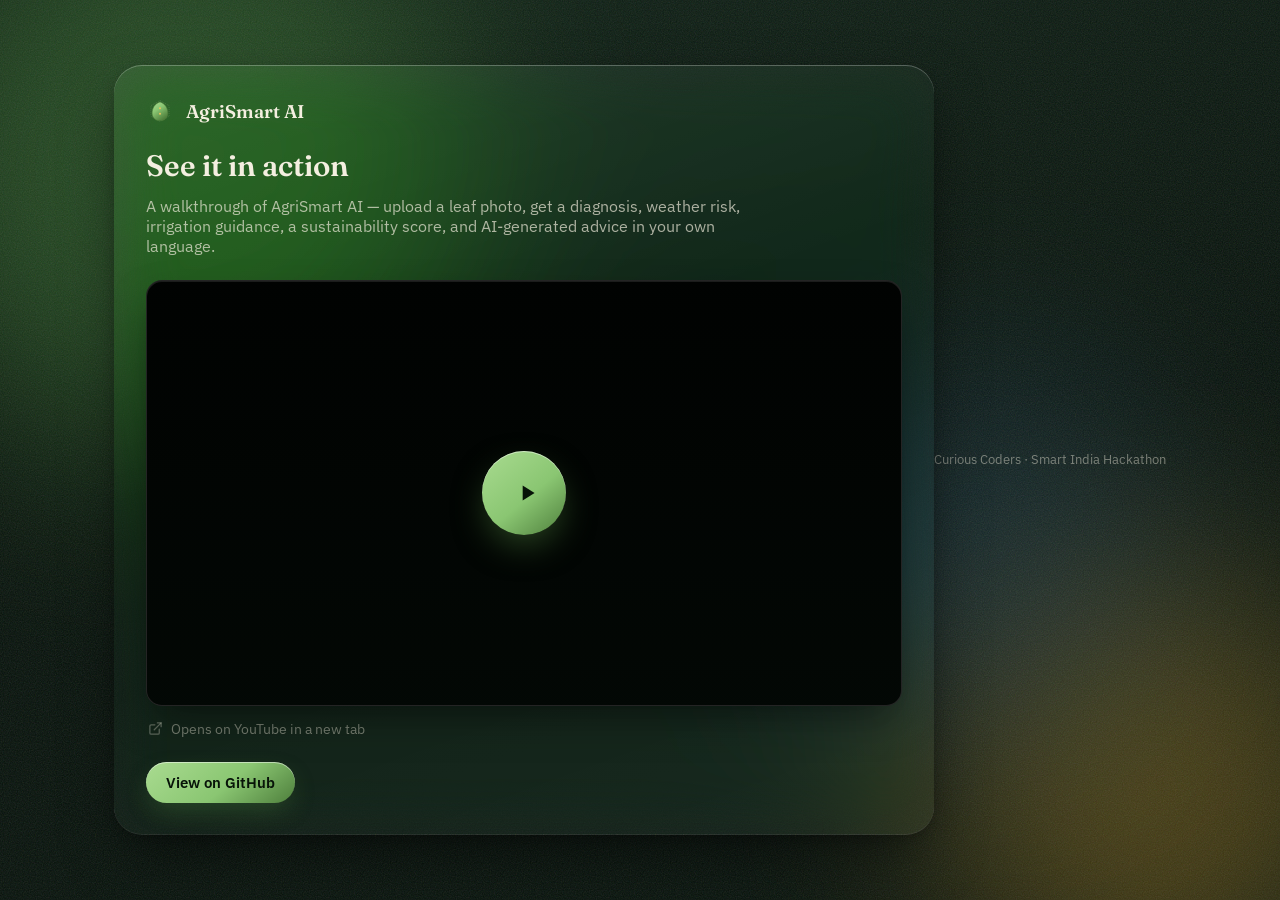
<file: report/demo.html>
<!DOCTYPE html>
<html lang="en">
<head>
<meta charset="UTF-8">
<meta name="viewport" content="width=device-width, initial-scale=1">
<title>Demo video · AgriSmart AI</title>
<link rel="preconnect" href="https://fonts.googleapis.com">
<link rel="preconnect" href="https://fonts.gstatic.com" crossorigin>
<link href="https://fonts.googleapis.com/css2?family=Fraunces:opsz,wght@9..144,400;9..144,500;9..144,600;9..144,700&family=IBM+Plex+Sans:wght@400;500;600&display=swap" rel="stylesheet">
<style>
  :root {
    --bg-deep: #06110A; --bg-mid: #0E2015;
    --paper: #F4EFE0; --paper-dim: rgba(244,239,224,0.68); --paper-faint: rgba(244,239,224,0.44);
    --moss: #8AC672; --moss-deep: #4E7F3C; --wheat: #EDC25A;
    --glass-brd: rgba(255,255,255,0.14); --radius: 28px; --radius-sm: 16px;
    --ease: cubic-bezier(0.22,1,0.36,1);
  }
  * { box-sizing: border-box; }
  html, body { height: 100%; }
  body {
    margin: 0; font-family: 'IBM Plex Sans', system-ui, sans-serif; color: var(--paper);
    background: radial-gradient(ellipse 130% 90% at 50% -15%, var(--bg-mid), var(--bg-deep) 72%);
    min-height: 100%; display: flex; align-items: center; justify-content: center;
    padding: 32px 18px; overflow-x: hidden;
  }
  h1 { font-family: 'Fraunces', serif; font-weight: 600; margin: 0; }

  .bg { position: fixed; inset: 0; z-index: -2; overflow: hidden; }
  .blob { position: absolute; border-radius: 50%; filter: blur(100px); opacity: 0.5; }
  .blob--moss  { width: 46vw; height: 46vw; background: #3E7A34; top: -14vh; left: -9vw; animation: drift1 28s ease-in-out infinite; }
  .blob--wheat { width: 34vw; height: 34vw; background: #8A6A1C; bottom: -12vh; right: -7vw; animation: drift2 34s ease-in-out infinite; }
  .blob--slate { width: 30vw; height: 30vw; background: #2C5068; top: 40%; right: 8%; animation: drift3 31s ease-in-out infinite; opacity: 0.36; }
  @keyframes drift1 { 0%,100%{transform:translate(0,0) scale(1);} 50%{transform:translate(7vw,6vh) scale(1.12);} }
  @keyframes drift2 { 0%,100%{transform:translate(0,0) scale(1);} 50%{transform:translate(-6vw,-6vh) scale(1.08);} }
  @keyframes drift3 { 0%,100%{transform:translate(0,0) scale(1);} 50%{transform:translate(-5vw,5vh) scale(1.15);} }
  .grain {
    position: fixed; inset: 0; z-index: -1; pointer-events: none; opacity: 0.14;
    background-image: url("data:image/svg+xml,%3Csvg xmlns='http://www.w3.org/2000/svg' width='140' height='140'%3E%3Cfilter id='n'%3E%3CfeTurbulence type='fractalNoise' baseFrequency='0.85' numOctaves='3'/%3E%3C/filter%3E%3Crect width='100%25' height='100%25' filter='url(%23n)'/%3E%3C/svg%3E");
  }

  .card {
    position: relative; width: 100%; max-width: 820px;
    background: linear-gradient(160deg, rgba(255,255,255,0.09), rgba(255,255,255,0.02) 42%, rgba(255,255,255,0.05));
    backdrop-filter: blur(30px) saturate(185%); -webkit-backdrop-filter: blur(30px) saturate(185%);
    border-radius: var(--radius); overflow: hidden;
    box-shadow: 0 24px 60px -12px rgba(0,0,0,0.55), 0 4px 16px -4px rgba(0,0,0,0.3),
                inset 0 1px 0 rgba(255,255,255,0.26), inset 0 -1px 0 rgba(255,255,255,0.06);
    padding: 32px;
    animation: fadeUp 0.6s var(--ease);
  }
  @keyframes fadeUp { from { opacity: 0; transform: translateY(16px); } to { opacity: 1; transform: none; } }

  .wordmark { display: flex; align-items: center; gap: 12px; margin-bottom: 22px; }
  .wordmark span { font-family: 'Fraunces', serif; font-size: 1.15rem; font-weight: 600; }

  .logo-hex { transform-origin: 100px 100px; animation: spin 12s linear infinite; }
  @keyframes spin { to { transform: rotate(360deg); } }
  .logo-sway { transform-origin: 100px 100px; animation: sway 5s ease-in-out infinite; }
  @keyframes sway { 0%,100%{transform:rotate(-2deg);} 50%{transform:rotate(2deg);} }
  .logo-pulse { transform-origin: center; animation: pulse 2s ease-in-out infinite; }
  @keyframes pulse { 0%,100%{opacity:0.65;} 50%{opacity:1;} }

  h1 { font-size: clamp(1.4rem, 3.6vw, 1.85rem); line-height: 1.25; max-width: 26ch; }
  .caption { color: var(--paper-dim); margin: 12px 0 24px; font-size: 0.98rem; max-width: 60ch; }

  .video-frame {
    position: relative; display: block; width: 100%; aspect-ratio: 16 / 9;
    border-radius: var(--radius-sm); overflow: hidden;
    border: 1px solid var(--glass-brd);
    box-shadow: 0 18px 40px -10px rgba(0,0,0,0.5), inset 0 1px 0 rgba(255,255,255,0.12);
    background: #000 center / cover no-repeat;
    text-decoration: none;
    transition: transform 0.35s var(--ease), box-shadow 0.35s var(--ease);
  }
  .video-frame:hover {
    transform: translateY(-3px);
    box-shadow: 0 26px 54px -10px rgba(0,0,0,0.6), inset 0 1px 0 rgba(255,255,255,0.16);
  }
  .video-frame::after {
    content: ""; position: absolute; inset: 0;
    background: linear-gradient(180deg, rgba(6,17,10,0.15), rgba(6,17,10,0.45));
    transition: background 0.35s var(--ease);
  }
  .video-frame:hover::after { background: linear-gradient(180deg, rgba(6,17,10,0.05), rgba(6,17,10,0.3)); }

  .play-btn {
    position: absolute; top: 50%; left: 50%; z-index: 1;
    transform: translate(-50%, -50%);
    width: 84px; height: 84px; border-radius: 50%;
    display: grid; place-items: center;
    background: linear-gradient(140deg, #A9DB90, var(--moss) 55%, var(--moss-deep));
    box-shadow: 0 14px 34px -6px rgba(78,127,60,0.55), inset 0 1px 0 rgba(255,255,255,0.5);
    transition: transform 0.35s var(--ease), box-shadow 0.35s var(--ease);
  }
  .video-frame:hover .play-btn { transform: translate(-50%, -50%) scale(1.08); }
  .play-btn svg { margin-left: 5px; }

  .video-caption {
    display: flex; align-items: center; gap: 8px;
    margin: 14px 2px 0; font-size: 0.86rem; color: var(--paper-faint);
  }
  .video-caption svg { flex-shrink: 0; opacity: 0.7; }

  .links { display: flex; gap: 14px; margin-top: 24px; flex-wrap: wrap; }
  .btn {
    display: inline-flex; align-items: center; gap: 8px;
    font-family: inherit; font-size: 0.92rem; font-weight: 600;
    text-decoration: none; padding: 11px 20px; border-radius: 999px;
    transition: transform 0.25s var(--ease), box-shadow 0.25s var(--ease);
  }
  .btn--primary {
    color: #071308; background: linear-gradient(140deg, #A9DB90, var(--moss) 55%, var(--moss-deep));
    box-shadow: 0 10px 26px -6px rgba(78,127,60,0.45), inset 0 1px 0 rgba(255,255,255,0.5);
  }
  .btn--ghost {
    color: var(--paper-dim); background: rgba(255,255,255,0.06); border: 1px solid rgba(255,255,255,0.14);
  }
  .btn:hover { transform: translateY(-2px); }

  footer { text-align: center; margin-top: 18px; font-size: 0.82rem; color: var(--paper-faint); }

  @media (prefers-reduced-motion: reduce) {
    *, *::before, *::after { animation-duration: 0.001ms !important; animation-iteration-count: 1 !important; }
  }
  @media (max-width: 560px) { .card { padding: 22px; } }
</style>
</head>
<body>

<div class="bg" aria-hidden="true">
  <div class="blob blob--moss"></div>
  <div class="blob blob--wheat"></div>
  <div class="blob blob--slate"></div>
</div>
<div class="grain" aria-hidden="true"></div>

<div class="card">
  <div class="wordmark">
    <svg width="28" height="28" viewBox="0 0 200 200" xmlns="http://www.w3.org/2000/svg" role="img" aria-label="AgriSmart AI">
      <defs>
        <linearGradient id="leafGrad-vid" x1="0%" y1="0%" x2="60%" y2="100%">
          <stop offset="0%" stop-color="#A9DB90" /><stop offset="45%" stop-color="#8AC672" /><stop offset="100%" stop-color="#4E7F3C" />
        </linearGradient>
      </defs>
      <g class="logo-hex"><polygon points="100,25 165,62 165,138 100,175 35,138 35,62" fill="none" stroke="rgba(244,239,224,0.3)" stroke-width="3" stroke-dasharray="8 6" /></g>
      <g class="logo-sway">
        <path d="M100 35 C 65 45, 42 80, 44 120 C 46 150, 70 172, 100 168 C 130 172, 154 150, 156 120 C 158 80, 135 45, 100 35 Z" fill="url(#leafGrad-vid)" stroke="#4E7F3C" stroke-width="4" />
        <g class="logo-pulse">
          <circle cx="100" cy="80" r="7" fill="#EDC25A" />
          <circle cx="100" cy="120" r="7" fill="#EDC25A" />
        </g>
      </g>
    </svg>
    <span>AgriSmart AI</span>
  </div>

  <h1>See it in action</h1>
  <p class="caption">A walkthrough of AgriSmart AI — upload a leaf photo, get a diagnosis, weather risk, irrigation guidance, a sustainability score, and AI-generated advice in your own language.</p>

  <a class="video-frame" href="https://youtu.be/oKUSdgMYjSo" target="_blank" rel="noopener"
     style="background-image: url('https://img.youtube.com/vi/oKUSdgMYjSo/maxresdefault.jpg');"
     aria-label="Watch the AgriSmart AI demo video on YouTube">
    <span class="play-btn">
      <svg width="26" height="26" viewBox="0 0 24 24" fill="#071308"><path d="M8 5v14l11-7z"/></svg>
    </span>
  </a>
  <p class="video-caption">
    <svg width="15" height="15" viewBox="0 0 24 24" fill="none" stroke="currentColor" stroke-width="2" stroke-linecap="round" stroke-linejoin="round"><path d="M18 13v6a2 2 0 0 1-2 2H5a2 2 0 0 1-2-2V8a2 2 0 0 1 2-2h6"/><polyline points="15 3 21 3 21 9"/><line x1="10" y1="14" x2="21" y2="3"/></svg>
    Opens on YouTube in a new tab
  </p>

  <div class="links">
    <a class="btn btn--primary" href="https://github.com/Jeelkumar03/AGRISMART-AI" target="_blank" rel="noopener">View on GitHub</a>
  </div>
</div>

<footer>Curious Coders · Smart India Hackathon</footer>

</body>
</html>
</file>
